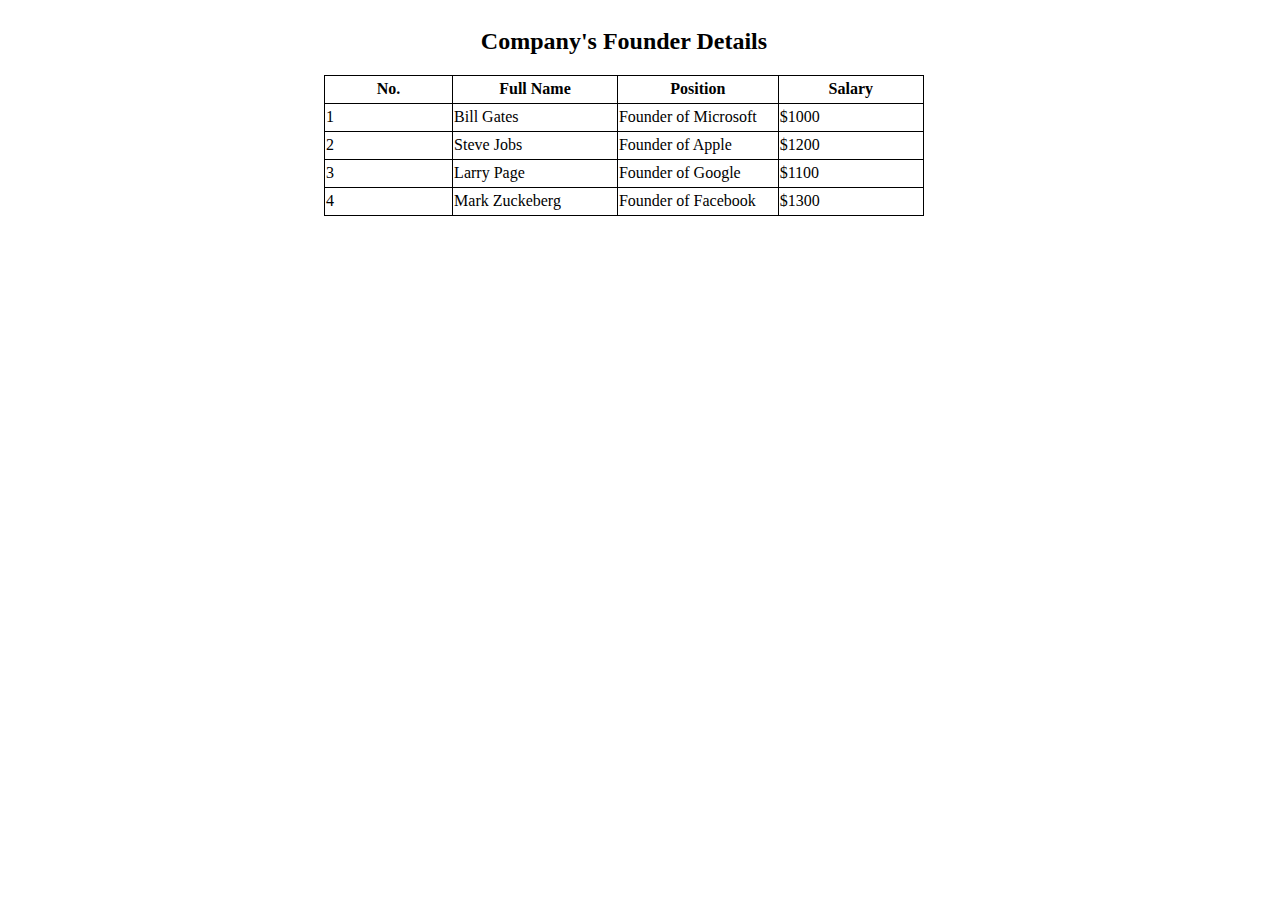
<file: assi html CAP 06/assi 3/index.html>
<!DOCTYPE html>
<html lang="en">
<head>
    <meta charset="UTF-8">
    <meta name="viewport" content="width=device-width, initial-scale=1.0">
    <title>table</title>
    <style>
        table,th,td{
            border: 1px solid black;
            width: 600px;
            height: 25px;
            border-collapse: collapse;
            margin-left: 25%;
        }
    </style>
</head>
<body>
    <table>
        <caption><h2>Company's Founder Details</h2></caption>
        <thead>
            <th>No.</th>
            <th>Full Name</th>
            <th>Position</th>
            <th>Salary</th>
        </thead>
        <tbody>
            <tr>
                <td>1</td>
                <td>Bill Gates</td>
                <td>Founder of Microsoft</td>
                <td>$1000</td>
            </tr>
            <tr>
                <td>2</td>
                <td>Steve Jobs</td>
                <td>Founder of Apple</td>
                <td>$1200</td>
            </tr>
            <tr>
                <td>3</td>
                <td>Larry Page</td>
                <td>Founder of Google</td>
                <td>$1100</td>
            </tr>
            <tr>
                <td>4</td>
                <td>Mark Zuckeberg</td>
                <td>Founder of Facebook</td>
                <td>$1300</td>
            </tr>
        </tbody>
    </table>
</body>
</html>
</file>
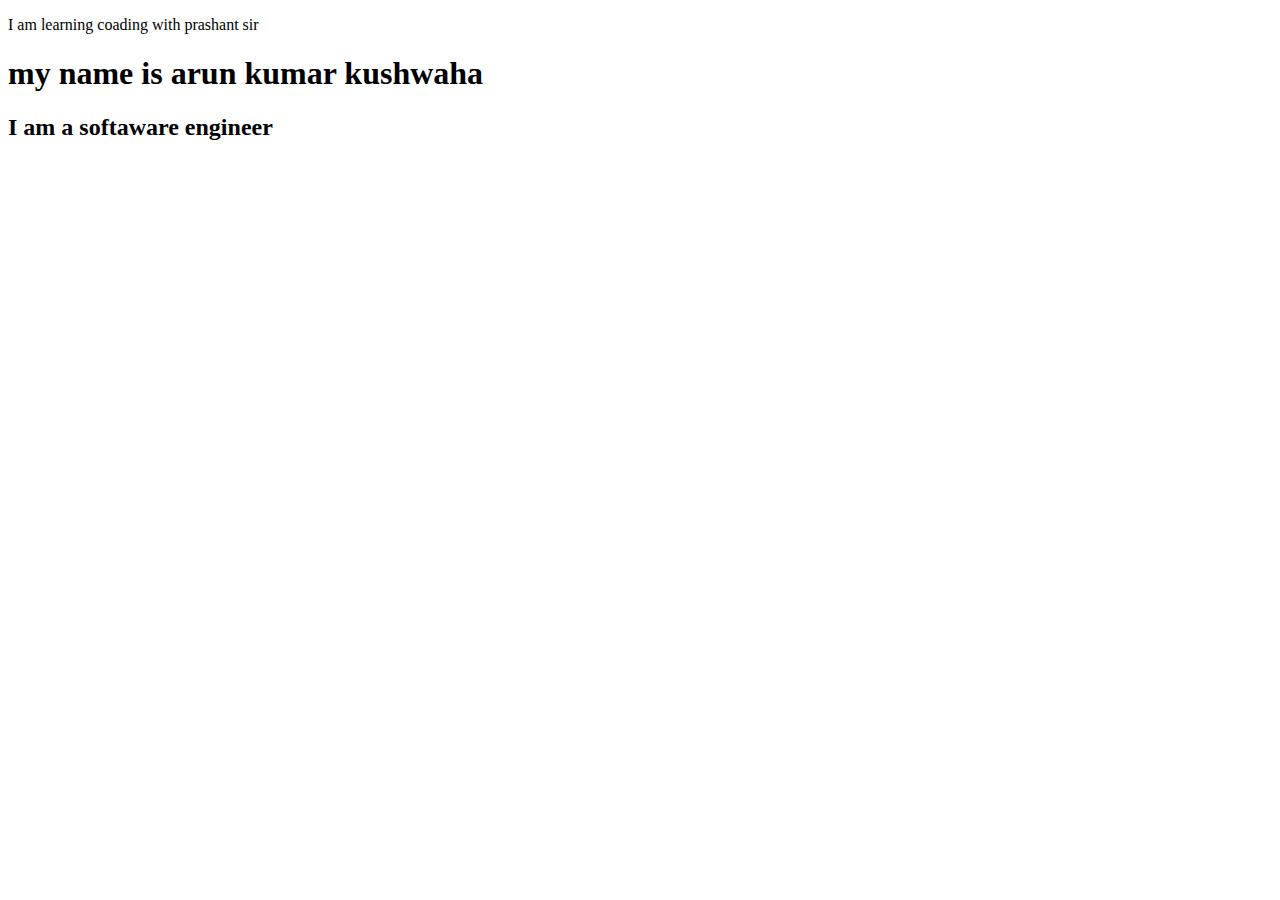
<file: KG COADING/1 html/level1/index.html>
<!DOCTYPE html>
<html lang="en">
<head>
    <meta charset="UTF-8">
    <meta name="viewport" content="width=device-width, initial-scale=1.0">
    <title>lavel_1</title>
</head>
<body>
    <p>I am learning coading with prashant sir</p>
    <h1>my name is arun kumar kushwaha</h1>
    <h2>I am a softaware engineer</H2>
</body>
</html>
</file>
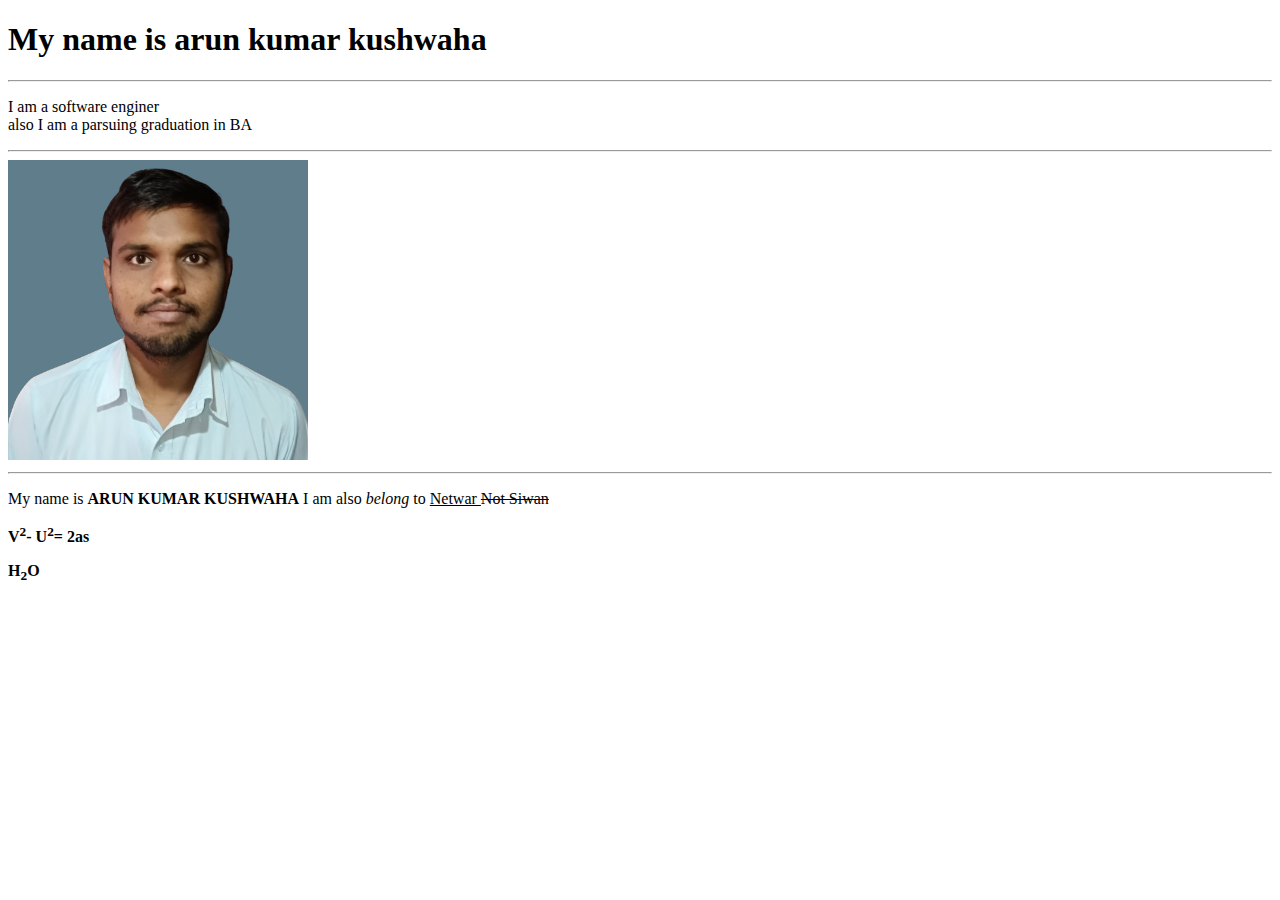
<file: KG COADING/1 html/level2/index.html>
<!DOCTYPE html>
<html lang="en">
<head>
    <meta charset="UTF-8">
    <meta name="viewport" content="width=device-width, initial-scale=1.0">
    <title>lavel-2</title>
</head>
<body>
    <h1>My name is arun kumar kushwaha</h1><hr>
    <p>I am a software enginer<br> also I am a parsuing graduation in BA</p><hr>
    <a href="https://arunmaurya1998.github.io/My-portfolio/" target="_blank">
        <img style="height: 300px; width: 300px;" src="./img/myphoto.png" alt="Arun's Image"><hr>
    </a>
    
    <p>My name is <b>ARUN KUMAR KUSHWAHA</b> I am also <i>belong</i> to <u>Netwar </u><s>Not Siwan</s></p>
    <p><b>V<sup>2</sup>- U<sup>2</sup>= 2as</b></p>
    <b>H<sub>2</sub>O</b>
</body>
</html>
</file>
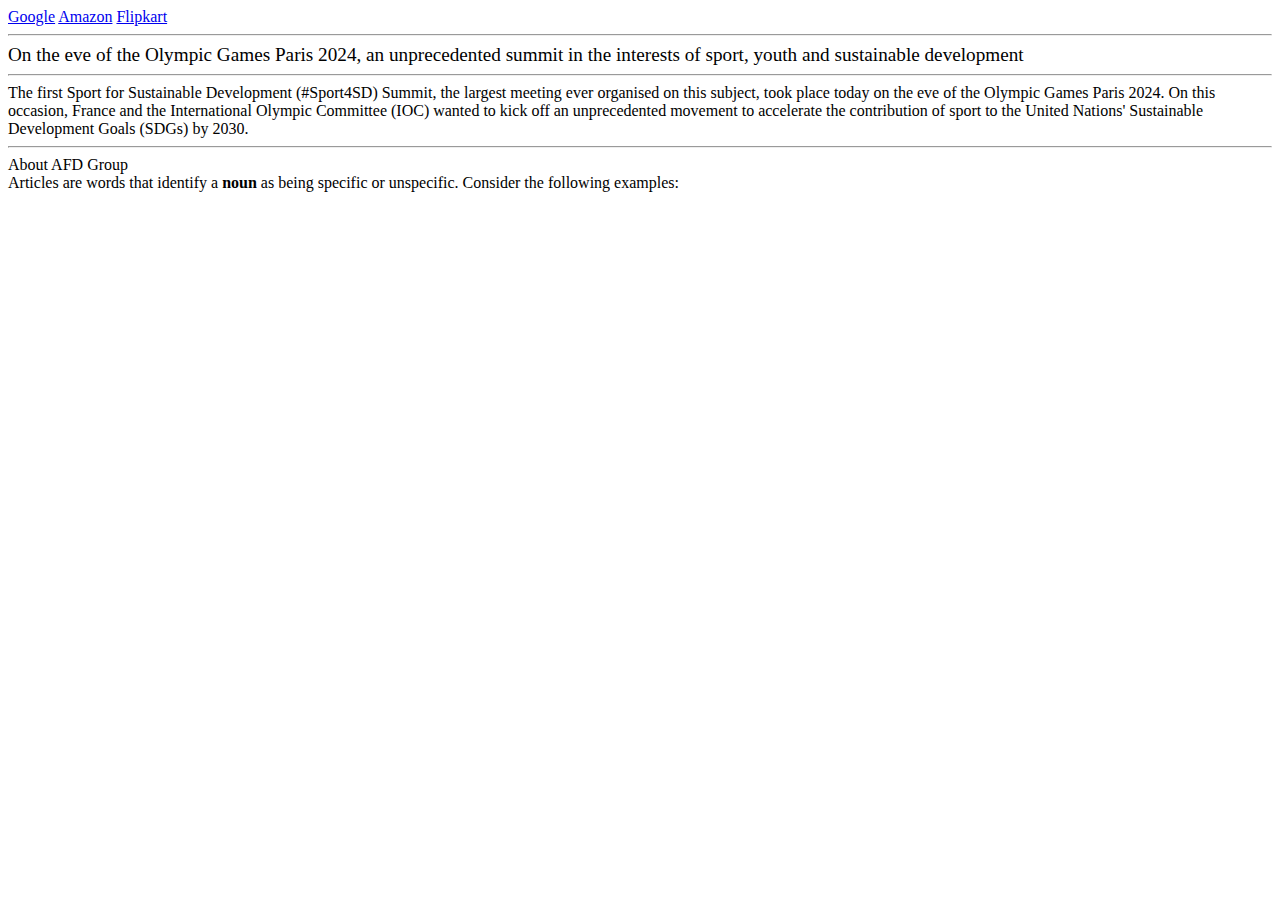
<file: KG COADING/1 html/level4/index.html>
<!DOCTYPE html>
<html lang="en">
<head>
    <meta charset="UTF-8">
    <meta name="viewport" content="width=device-width, initial-scale=1.0">
    <title>level4</title>
</head>
<body>
    <nav>
        <a href="https://www.google.com/" target="_blank">Google</a>
        <a href="https://www.amazon.in/" target="_blank">Amazon</a>
        <a href="https://www.flipkart.com/" target="_blank">Flipkart</a>
        <hr>
    </nav>
    <header><big>On the eve of the Olympic Games Paris 2024, an unprecedented summit in the interests of sport, youth and sustainable development</big></header><hr>
    <main>
        <section>
            <article>The first Sport for Sustainable Development (#Sport4SD) Summit, the largest meeting ever organised on this subject, took place today on the eve of the Olympic Games Paris 2024. On this occasion, France and the International Olympic Committee (IOC) wanted to kick off an unprecedented movement to accelerate the contribution of sport to the United Nations' Sustainable Development Goals (SDGs) by 2030.</article>
            <hr>
            <aside>About AFD Group</aside>
        </section>
        <section>
            <div>Articles are words that identify a<span><b> noun </b></span> as being specific or unspecific. Consider the following examples:</div>
        </section>
    </main>
    <footer></footer>
</body>
</html>
</file>
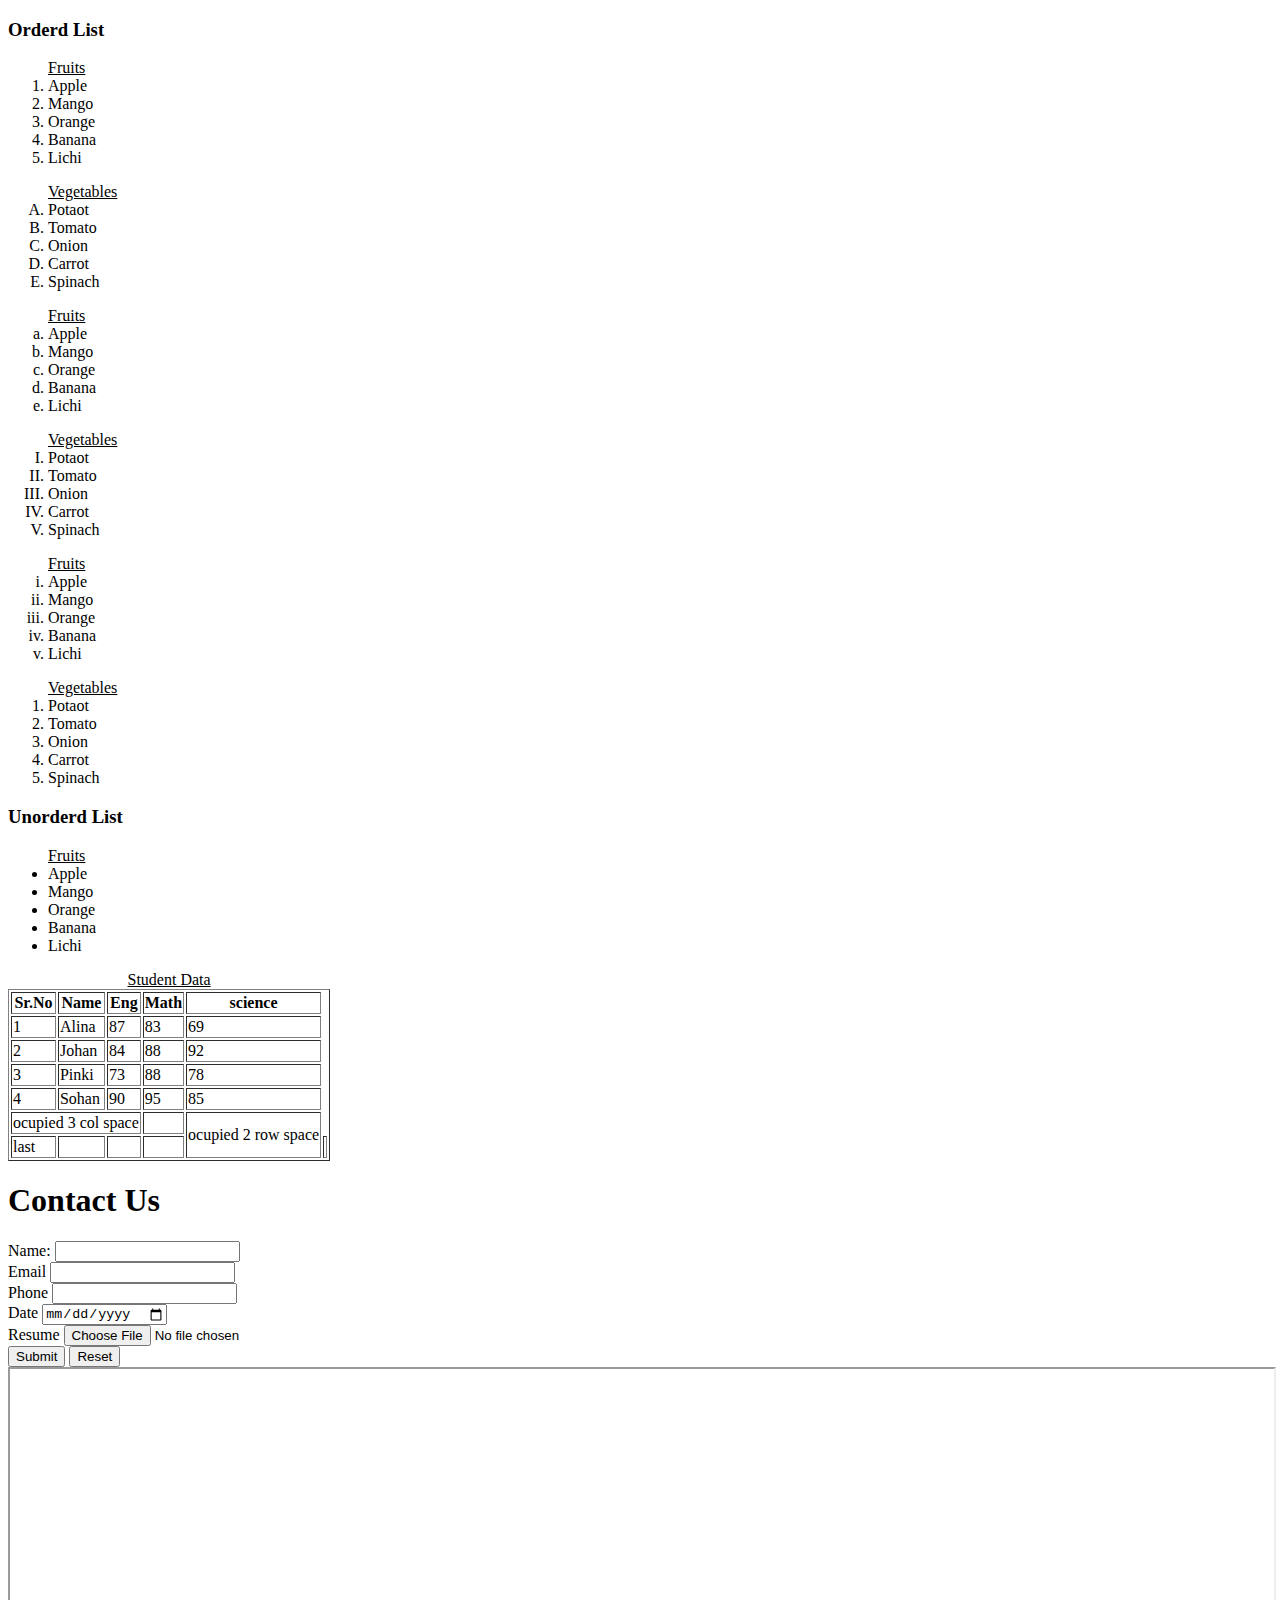
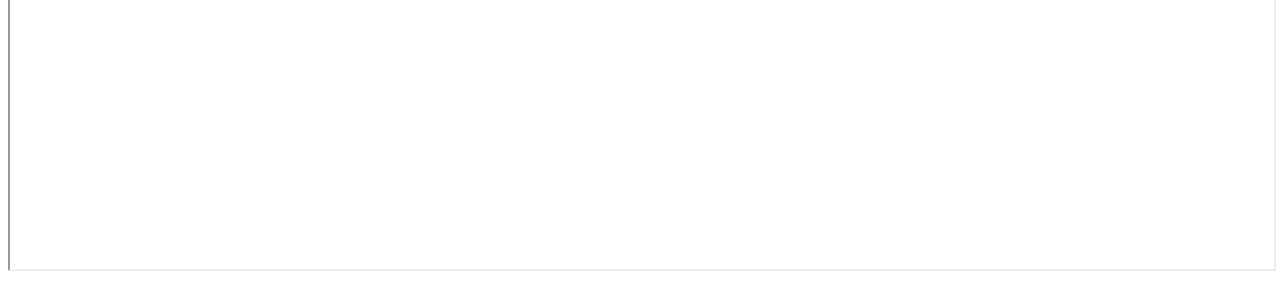
<file: KG COADING/1 html/level5/index.html>
<!DOCTYPE html>
<html lang="en">
<head>
    <meta charset="UTF-8">
    <meta name="viewport" content="width=device-width, initial-scale=1.0">
    <title>lavel-5</title>
</head>
<body>
    <h3>Orderd List</h3>
    <ol><u>Fruits</u>
        <li>Apple</li>
        <li>Mango</li>
        <li>Orange</li>
        <li>Banana</li>
        <li>Lichi</li>
    </ol>
    <ol type="A"><u>Vegetables</u>
        <li>Potaot</li>
        <li>Tomato</li>
        <li>Onion</li>
        <li>Carrot</li>
        <li>Spinach</li>
    </ol>
    <ol type="a"><u>Fruits</u>
        <li>Apple</li>
        <li>Mango</li>
        <li>Orange</li>
        <li>Banana</li>
        <li>Lichi</li>
    </ol>
    <ol type="I"><u>Vegetables</u>
        <li>Potaot</li>
        <li>Tomato</li>
        <li>Onion</li>
        <li>Carrot</li>
        <li>Spinach</li>
    </ol>
    <ol type="i"><u>Fruits</u>
        <li>Apple</li>
        <li>Mango</li>
        <li>Orange</li>
        <li>Banana</li>
        <li>Lichi</li>
    </ol>
    <ol type="1"><u>Vegetables</u>
        <li>Potaot</li>
        <li>Tomato</li>
        <li>Onion</li>
        <li>Carrot</li>
        <li>Spinach</li>
    </ol>
    <h3>Unorderd List</h3>
    <ul type="*"><u>Fruits</u>
        <li>Apple</li>
        <li>Mango</li>
        <li>Orange</li>
        <li>Banana</li>
        <li>Lichi</li>
    </ul>
    <table border="1">
        <caption><u>Student Data</u></caption>
        <tr>
            <th>Sr.No</th>
            <th>Name</th>
            <th>Eng</th>
            <th>Math</th>
            <th>science</th>
        </tr>
        <tr>
            <td>1</td>
            <td>Alina</td>
            <td>87</td>
            <td>83</td>
            <td>69</td>
        </tr>
        <tr>
            <td>2</td>
            <td>Johan</td>
            <td>84</td>
            <td>88</td>
            <td>92</td>
        </tr>
        <tr>
            <td>3</td>
            <td>Pinki</td>
            <td>73</td>
            <td>88</td>
            <td>78</td>
        </tr>
        <tr>
            <td>4</td>
            <td>Sohan</td>
            <td>90</td>
            <td>95</td>
            <td>85</td>
        </tr>
        <tr>
            <td colspan="3">ocupied 3 col space</td>
            <td></td>
            <td rowspan="2">ocupied 2 row space</td>
        </tr>
        <tr>
            <td>last</td>
            <td></td>
            <td></td>
            <td></td>
            <td></td>
        </tr>
    </table>
    <form action="/data.html">
        <h1>Contact Us</h1>
        <label for="name">Name:</label>
        <input type="text" id="name"><br>
        <label for="email">Email</label>
        <input type="email" id="email"><br>
        <label for="phone">Phone</label>
        <input type="number" id="phone"><br>
        <label for="Data">Date</label>
        <input type="date" id="date"><br>
        <label for="resume">Resume</label>
        <input type="file"><br>
        <button type="submit">Submit</button>
        <button type="reset">Reset</button>
    </form>

    <iframe width="100%" height="500px" src="https://hi.wikipedia.org/wiki/%E0%A4%B8%E0%A5%8D%E0%A4%B5%E0%A4%BE%E0%A4%B8%E0%A5%8D%E0%A4%A5%E0%A5%8D%E0%A4%AF"></iframe>
</body>
</html>
</file>
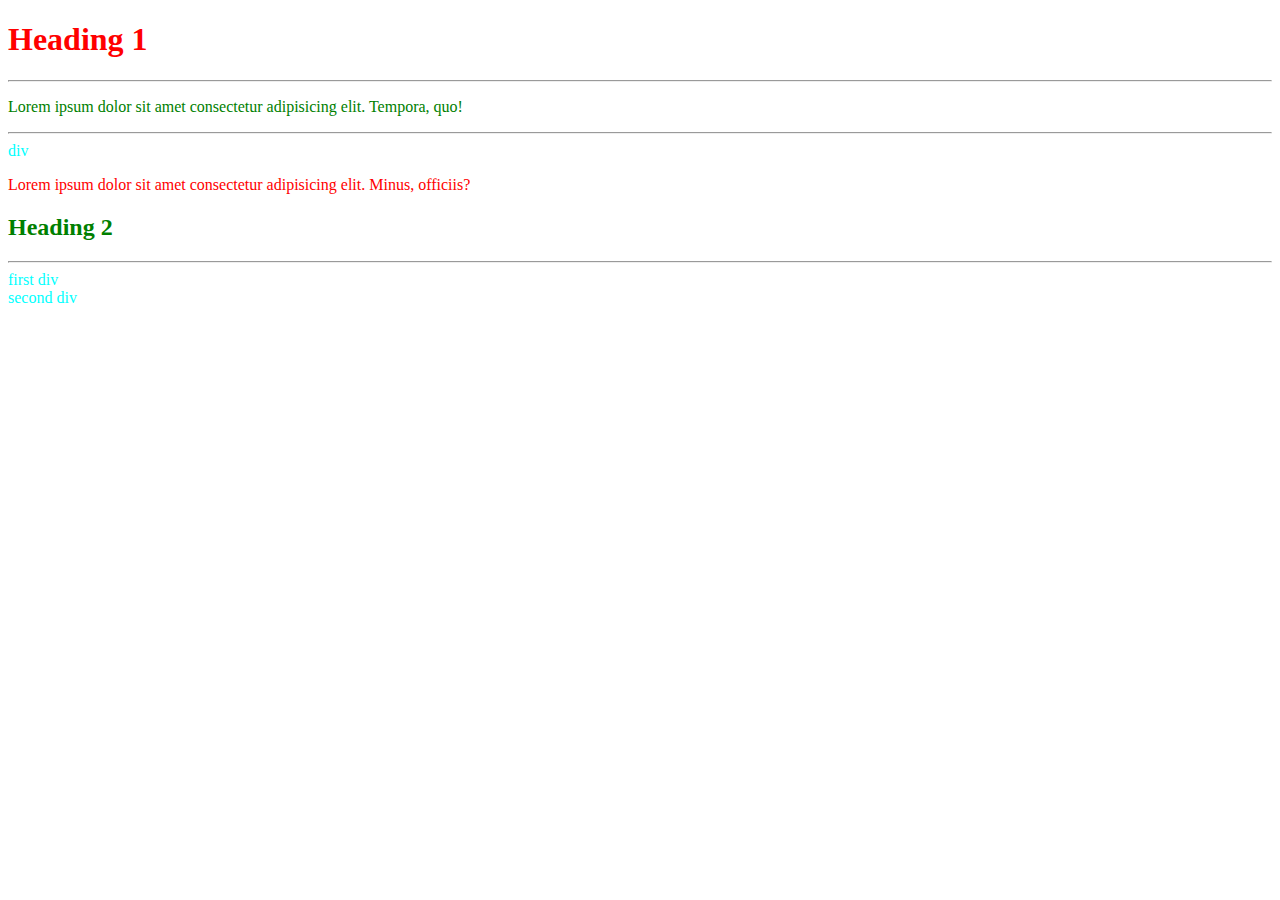
<file: KG COADING/2 CSS/lavel 1/index.html>
<!DOCTYPE html>
<html lang="en">
<head>
    <meta charset="UTF-8">
    <meta name="viewport" content="width=device-width, initial-scale=1.0">
    <title>Document</title>
    <link rel="stylesheet" href="index.css">
    <style>
        h1{
            color: red;
        }
       #heading p{
        color: green;
       }
       #div{
        color: aqua;
       }
       p{
        color: red;
       }

       .h2{
        color: green;
       }
       #second{
        color: red;
       }
       #first , #second{
        color: aqua;
       }

     
    </style>
</head>
<body>
    <h1>Heading 1</h1>
    <hr>
    <div id="heading">
        <p >Lorem ipsum dolor sit amet consectetur adipisicing elit. Tempora, quo!</p>
    </div>
    <hr>
    <!-- this is my comment -->

    <div id="div">div</div>

    <p>Lorem ipsum dolor sit amet consectetur adipisicing elit. Minus, officiis?</p>

    <h2 class="h2"> Heading 2</h2>
    <hr>

    <div id="first">first div</div>
    <div id="second">second div</div>
</body>
</html>
</file>
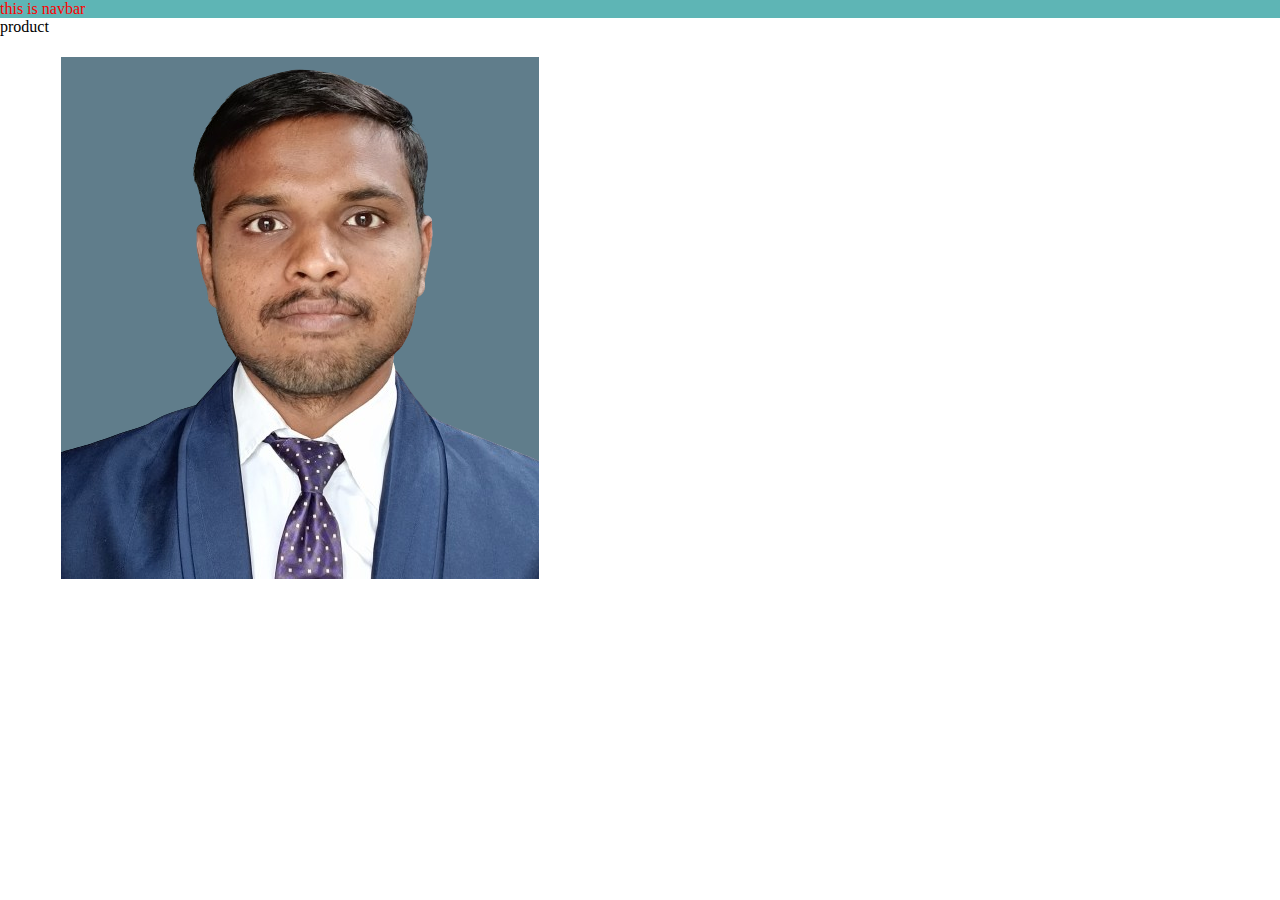
<file: KG COADING/2 CSS/lavel 2/index.html>
<!DOCTYPE html>
<html lang="en">
<head>
    <meta charset="UTF-8">
    <meta name="viewport" content="width=device-width, initial-scale=1.0">
    <title>Practice set 2</title>
    <style>
        *{
            margin: 0; padding: 0;
        }
        #bar{
            background-color: rgba(77, 173, 173,0.9);
            color: red;
        }
        /* main{
            background-color: rgba(86, 181, 149,.1);
            height: 500px;
            
        } */
        #bg_img{
            background-image: url(arun.png);
            height: 600px;
            width: 600px;
            background-repeat: no-repeat;
            background-position: center;
            visibility: visible;
        }
    </style>
</head>
<body>
    <header><div id="bar">this is navbar</div></header>
    <main>
       
    </main>
    <div id="bg_img">product</div>
    <footer></footer>
    
</body>
</html>
</file>
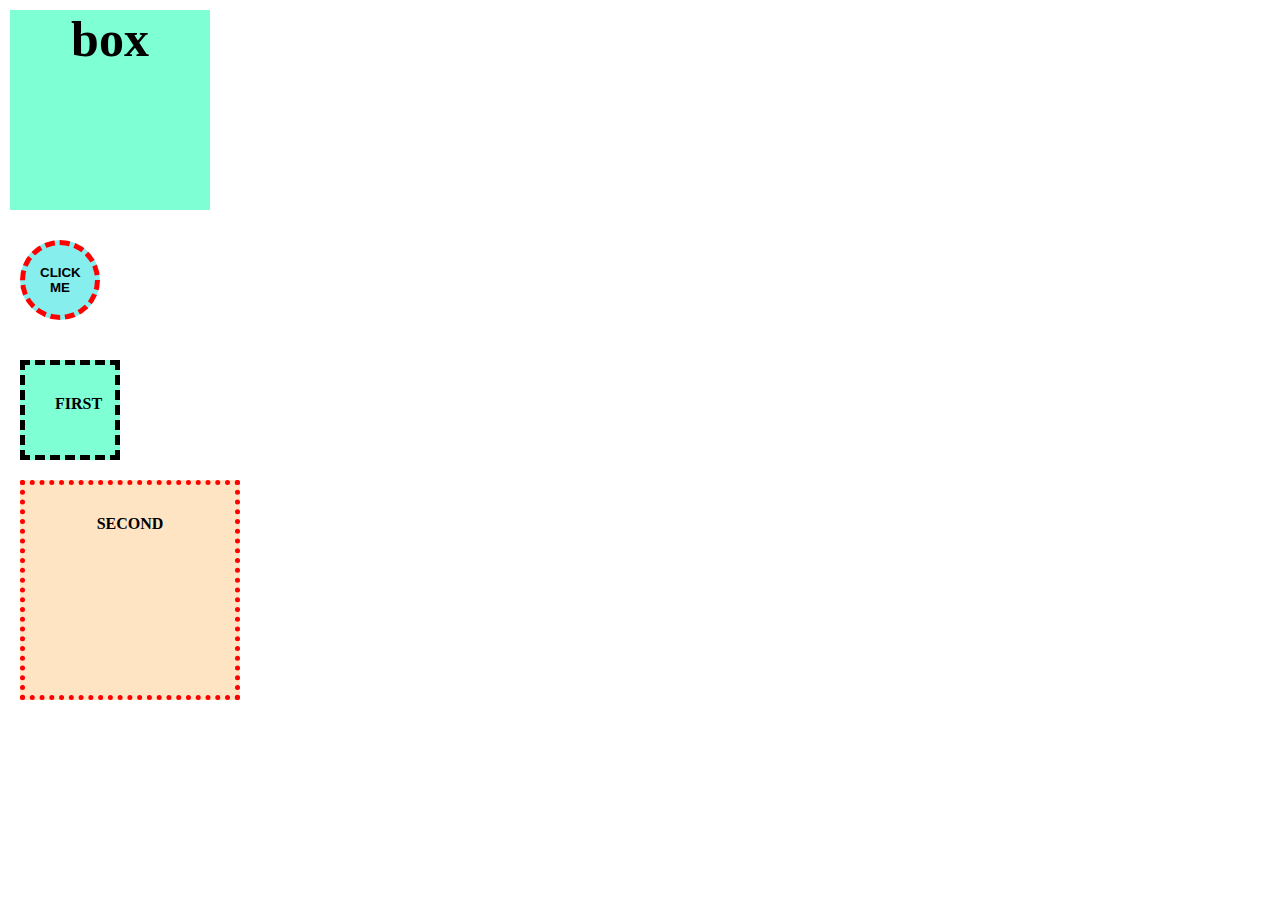
<file: KG COADING/2 CSS/lavel 4/index.html>
<!DOCTYPE html>
<html lang="en">
<head>
    <meta charset="UTF-8">
    <meta name="viewport" content="width=device-width, initial-scale=1.0">
    <title>practce set 4</title>
    <link rel="stylesheet" href="index.css">
</head>
<body>
    <div id="div_1">box</div>
    <button id="button">click me</button>
    <div id="first">first</div>
    <div id="second">second</div>
</body>
</html>
</file>
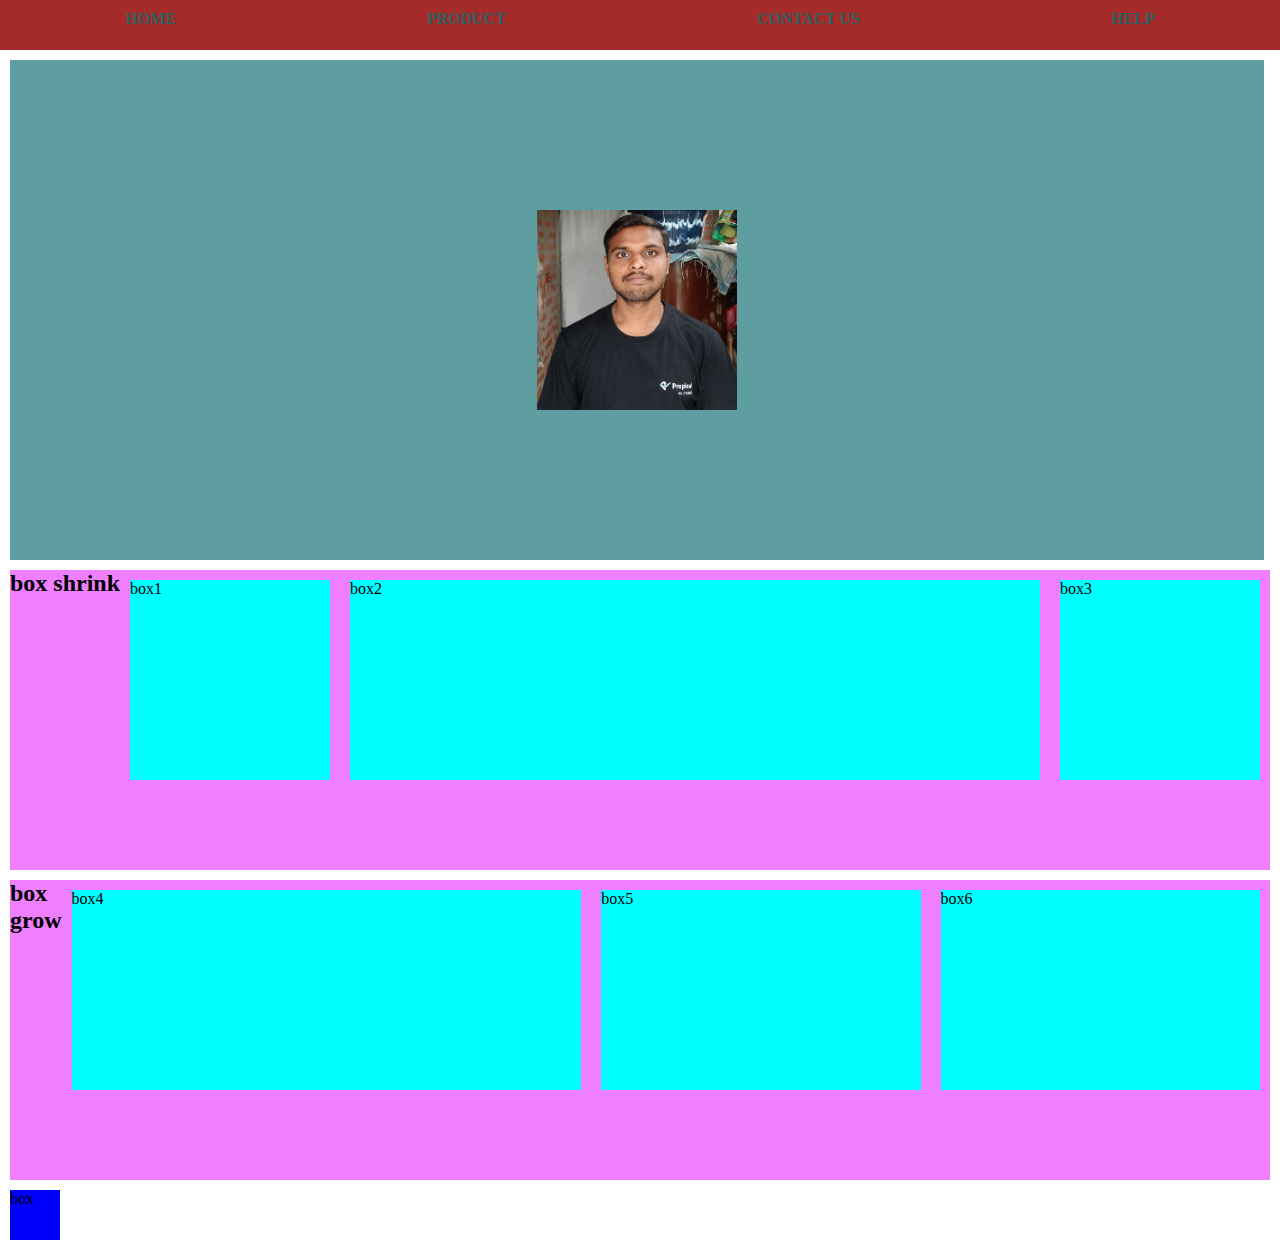
<file: KG COADING/2 CSS/lavel 6/index.html>
<!DOCTYPE html>
<html lang="en">
<head>
    <meta charset="UTF-8">
    <meta name="viewport" content="width=device-width, initial-scale=1.0">
    <title>practice set 6</title>
    <link rel="stylesheet" href="index.css">

</head>
<body>
    <header>
        <nav>
            <a href="#home">home</a>
            <a href="#product">product</a>
            <a href="#contact">contact us</a>
            <a href="#help">help</a>
        </nav>
    </header>
    <main>
        <div id="cont1"><img src="img_folder/my_img.jpg" alt="my img"></div>
        <div id="cont2">
            <h2>box shrink</h2>
            <div id="box1" class="box">box1</div>
            <div id="box2" class="box">box2</div>
            <div id="box3" class="box">box3</div>
        </div>
        <div id="cont3">
            <h2>box grow</h2>
            <div id="box4" class="box_">box4</div>
            <div id="box5" class="box_">box5</div>
            <div id="box6" class="box_">box6</div>
        </div>

        <div id="div">box</div>
    </main>
</body>
</html>
</file>
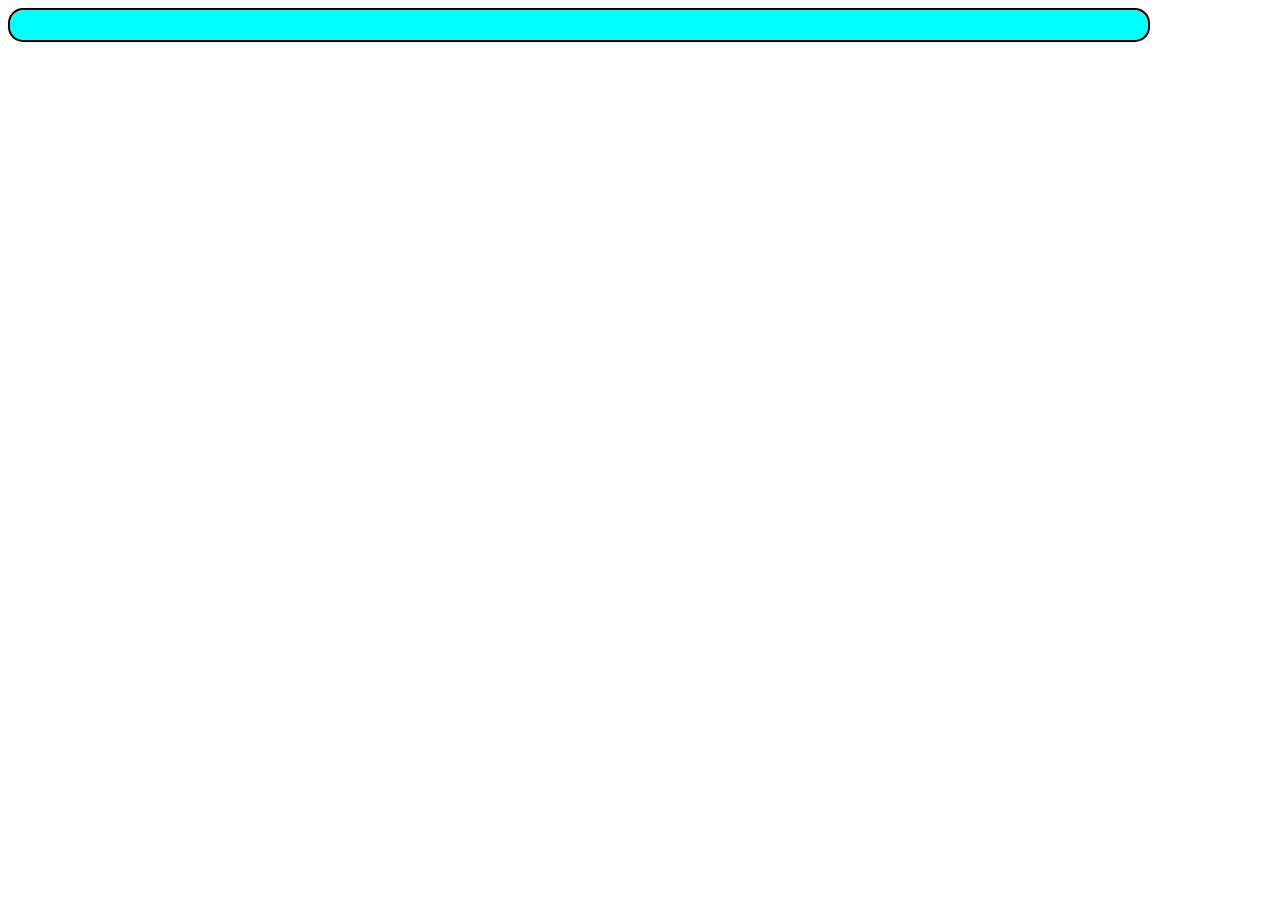
<file: KG COADING/2 CSS/lavel 7/index.html>
<!DOCTYPE html>
<html lang="en">
<head>
    <meta charset="UTF-8">
    <meta name="viewport" content="width=device-width, initial-scale=1.0">
    <title>practice set 7</title>
    <link rel="stylesheet" href="index.css">
</head>
<body>
    <div id="container">
        <div id="box"></div>
    </div>
</body>
</html>
</file>
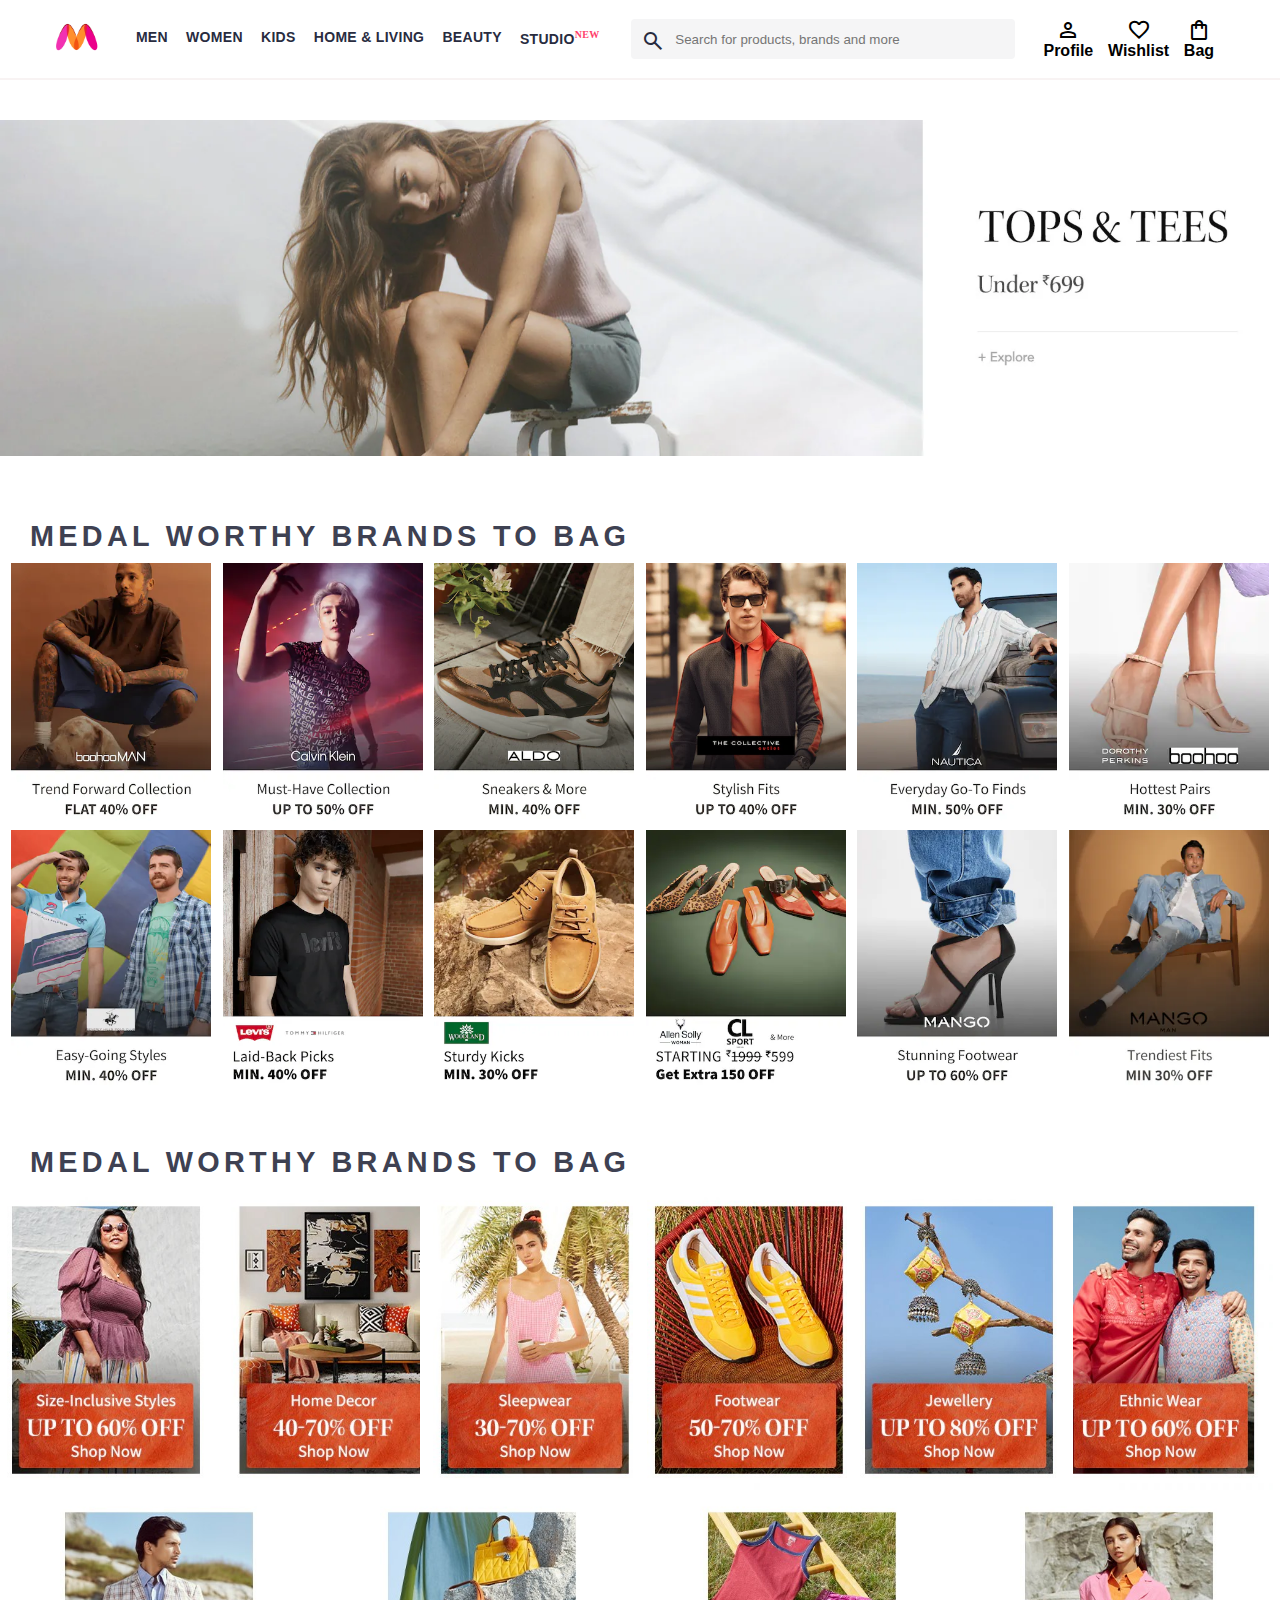
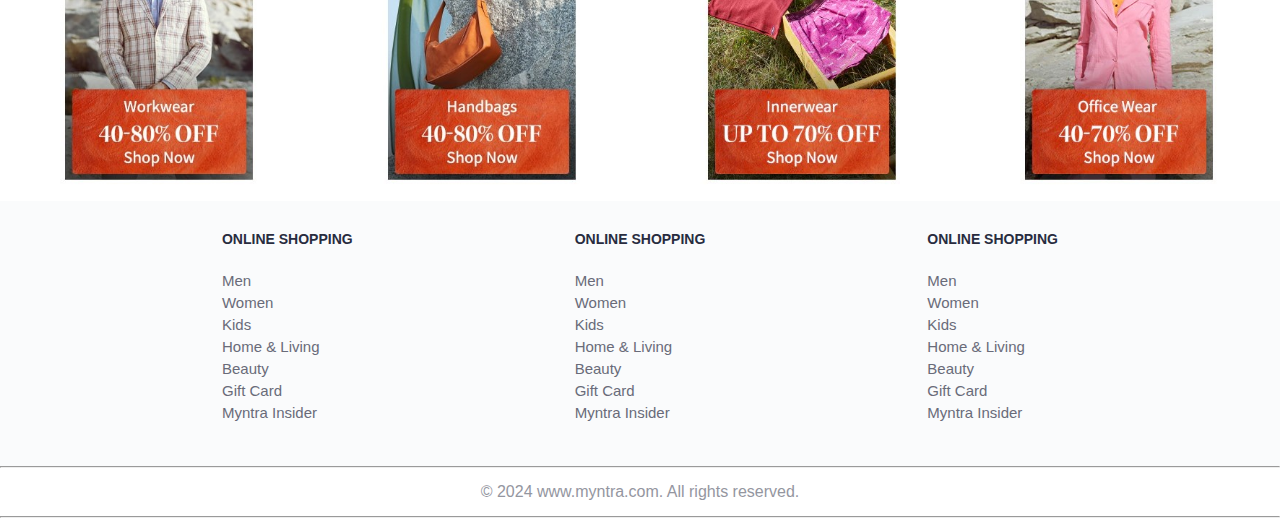
<file: KG COADING/2 CSS/project myntra/index.html>
<!DOCTYPE html>
<html lang="en">
<head>
    <meta charset="UTF-8">
    <meta name="viewport" content="width=device-width, initial-scale=1.0">
    <title>mytra clone</title>
    <link rel="stylesheet" href="index.css">
    <link rel="stylesheet" href="https://fonts.googleapis.com/css2?family=Material+Symbols+Outlined:opsz,wght,FILL,GRAD@20..48,100..700,0..1,-50..200" />
</head>
<body>
    <header>
        <div id="logo_container">
            <a href="#"><img class="myntra_logo" src="imag/myntra_logo.webp" alt="myntra_logo"></a>
        </div>
        <nav class="nav_bar">
            <a href="#">MEN</a>
            <a href="#">WOMEN</a>
            <a href="#">KIDS</a>
            <a href="#">HOME & LIVING</a>
            <a href="#">BEAUTY</a>
            <a href="#">STUDIO<SUP>NEW</SUP></a>
        </nav>
        <div class="search_bar">
            <span class="material-symbols-outlined search_icon">search</span>
            <input class="search_input" placeholder="Search for products, brands and more">
        </div>
        <div class="action_bar">
            <div class="action_container">
                <span class="material-symbols-outlined">person</span>
                <span>Profile</span>
            </div>
            <div class="action_container">
                <span class="material-symbols-outlined">favorite</span>
                <span>Wishlist</span>
            </div>
            <div class="action_container">
                <span class="material-symbols-outlined">shopping_bag</span>
                <span>Bag</span>
            </div>
        </div>
    </header>
    <main>
        <div class="banner_container"><img class="banner_img" src="imag/banner.jpg" alt="banner_img"></div>

        <div class="items_heading">MEDAL WORTHY BRANDS TO BAG</div>
        <div class="offers_items">
            <a href="#"><img class="sale_items" src="imag/offers/1.png" alt="sale_items"></a>
            <a href="#"><img class="sale_items" src="imag/offers/2.png" alt="sale_items"></a>
            <a href="#"><img class="sale_items" src="imag/offers/3.png" alt="sale_items"></a>
            <a href="#"><img class="sale_items" src="imag/offers/4.png" alt="sale_items"></a>
            <a href="#"><img class="sale_items" src="imag/offers/5.png" alt="sale_items"></a>
            <a href="#"><img class="sale_items" src="imag/offers/6.png" alt="sale_items"></a>
            <a href="#"><img class="sale_items" src="imag/offers/7.png" alt="sale_items"></a>
            <a href="#"><img class="sale_items" src="imag/offers/8.png" alt="sale_items"></a>
            <a href="#"><img class="sale_items" src="imag/offers/9.png" alt="sale_items"></a>
            <a href="#"><img class="sale_items" src="imag/offers/10.png" alt="sale_items"></a>
            <a href="#"><img class="sale_items" src="imag/offers/11.png" alt="sale_items"></a>
            <a href="#"><img class="sale_items" src="imag/offers/12.png" alt="sale_items"></a>
        </div>

        <div class="items_heading">MEDAL WORTHY BRANDS TO BAG</div>
        <div class="category_items">
            <a href="#"><img class="sale_items" src="imag/categories/1.jpg" alt="sale_items"></a>
            <a href="#"><img class="sale_items" src="imag/categories/2.jpg" alt="sale_items"></a>
            <a href="#"><img class="sale_items" src="imag/categories/3.jpg" alt="sale_items"></a>
            <a href="#"><img class="sale_items" src="imag/categories/4.jpg" alt="sale_items"></a>
            <a href="#"><img class="sale_items" src="imag/categories/5.jpg" alt="sale_items"></a>
            <a href="#"><img class="sale_items" src="imag/categories/6.jpg" alt="sale_items"></a>
            <a href="#"><img class="sale_items" src="imag/categories/7.jpg" alt="sale_items"></a>
            <a href="#"><img class="sale_items" src="imag/categories/8.jpg" alt="sale_items"></a>
            <a href="#"><img class="sale_items" src="imag/categories/9.jpg" alt="sale_items"></a>
            <a href="#"><img class="sale_items" src="imag/categories/10.jpg" alt="sale_items"></a>
        </div>
    </main>
    <footer>
        <div class="footer_container">
            <div class="footer_column">
                <h3>ONLINE SHOPPING</h3>
                <a href="#">Men</a>
                <a href="#">Women</a>
                <a href="#">Kids</a>
                <a href="#">Home & Living</a>
                <a href="#">Beauty</a>
                <a href="#">Gift Card</a>
                <a href="#">Myntra Insider</a>
            </div>

            <div class="footer_column">
                <h3>ONLINE SHOPPING</h3>
                <a href="#">Men</a>
                <a href="#">Women</a>
                <a href="#">Kids</a>
                <a href="#">Home & Living</a>
                <a href="#">Beauty</a>
                <a href="#">Gift Card</a>
                <a href="#">Myntra Insider</a>
            </div>

            <div class="footer_column">
                <h3>ONLINE SHOPPING</h3>
                <a href="#">Men</a>
                <a href="#">Women</a>
                <a href="#">Kids</a>
                <a href="#">Home & Living</a>
                <a href="#">Beauty</a>
                <a href="#">Gift Card</a>
                <a href="#">Myntra Insider</a>
            </div>
        </div>

        <hr>

        <div class="copyright">© 2024 www.myntra.com. All rights reserved.</div>

    </footer>
    <hr>
</body>
</html>
</file>
<file: KG COADING/2 CSS/lavel 1/index.css>
#heading{
    color: orangered;
}

/* this my comment */
</file>
<file: KG COADING/2 CSS/lavel 4/index.css>
*{
    margin: 0px;
    padding: 0px;
}
#div_1{
   height: 200px;
   width: 200px;
   background-color: aquamarine;
   font-size: 50px;
   text-align: center;
   font-weight: bold; 
   margin: 10px;
}
#button{
    height: 80px;
    width: 80px;
    padding: 10px 15px;
    margin: 20px;
    border:5px dashed red;
    border-radius: 40px;
    font-weight: bold;
    text-transform: uppercase;
    background-color: rgba(15, 221, 221, 0.5);
}
#first{
    height: 100px;
    width: 100px;
    background-color: aquamarine;
    margin: 20px;
    text-align: center;
    font-weight: 900;
    padding: 30px;
    text-transform: uppercase;
    border: 5px dashed black;
    box-sizing: border-box;
}

#second{
    height: 150px;
    width: 150px;
    background-color: bisque;
    margin: 20px;
    text-align: center;
    text-transform: uppercase;
    font-weight: 900;
    padding: 30px;
    border:5px dotted red;
    box-sizing: content-box;
}
</file>
<file: KG COADING/2 CSS/lavel 6/index.css>
*{
    margin: 0px;
    padding: 0px;
}

header{
    height: 50px;
    background-color: brown;
}

nav{
    padding: 10px 0px;
    display: flex;
    justify-content: space-around;
}

nav a{
    text-transform: uppercase;
    text-decoration: none;
    font-weight: bold;
    color: rgb(43, 97, 97);
}
#cont1{
    width: 98%;
    height: 500px;
    background-color: cadetblue;
    margin: 10px;
    display: flex;
    justify-content: center;
    align-items: center;
}

img{
    width: 200px;
    height: 200px;
}

#cont2{
    height: 300px;
    background-color: rgb(240, 127, 255);
    margin: 10px;
    display: flex;
}
.box{
    width: 200px;
    height: 200px;
    margin: 10px;
    background-color: aqua;
}
#box2{
    flex-grow: 1;
}
.box_{
    width: 700px;
    height: 200px;
    margin: 10px;
    background-color: aqua;
}
#cont3{
    height: 300px;
    background-color: rgb(240, 127, 255);
    margin: 10px;
    display: flex;
}
#box4{
    flex-shrink: .5;
}
#div{
    width: 50px;
    height: 50px;
    margin: 10px;
    background-color: green;
}

@media screen and (min-width:300px) and (max-width: 400px) {
    #div{
        background-color: red;
        width: 100px;
        height: 100px;
    } 
    }

@media screen and (min-width:400px) {
#div{
    background-color: blue;
} 
}
</file>
<file: KG COADING/2 CSS/lavel 7/index.css>
#container{
    width: 90%;
    height: 30px;
    background-color: rgb(179, 179, 149);
   
    border: 2px solid black;
    border-radius: 15px;
    position: relative;
    left: 4s;
}

#box{
    background-color: aqua;
    border-radius: 15px;
    height: 100%;
    animation: animate 3s;
}

@keyframes animate {
    0% {width:0%;}
    90% {width:90%;}
    95% {width:50%;}
    98% {width:70%;}
    100% {width:100%;}
}
</file>
<file: KG COADING/2 CSS/project myntra/index.css>
*{
    padding: 0px;
    margin: 0px;
    font-family: Assistant, -apple-system, BlinkMacSystemFont, Segoe UI, Roboto, Helvetica, Arial, sans-serif;
    box-sizing: border-box;
}

/* navigation section */
header{
    display: flex;
    background-color: #ffff;
    justify-content: space-between;
    height: 80px;
    align-items: center;
    border-bottom: 2px solid #f8f3f3;
}

/* logo */
.myntra_logo{
    height: 36px;
    width: 53px;
}
#logo_container{
    margin-left: 4%;
}
.action_bar{
    margin-right: 4%;
}

/* nav_bar */
.nav_bar{
   min-width: 500px;
   display: flex;
   justify-content: space-evenly;
}

.nav_bar a{
    font-size: 14px;
    letter-spacing: .3px;
    color: #282c3f;
    text-decoration: none;
    font-weight: 700;
    text-transform: uppercase;
    padding: 28px 0;
    border-bottom: 3px solid #ffffff;
}
.nav_bar a:hover{
    border-bottom: 3px solid #f54c77;
}

.nav_bar a sup{
    font-family: assistant;
    font-size: 10px;
    font-weight: 600;
    color: #ff3f6c;
}

/* search_bar */

.search_bar{
    height: 40px;
    min-width: 200px;
    width: 30%;
    display: flex;
    align-items: center;
}

.search_icon{
    height: 20px;
    padding: 10px;
    box-sizing: content-box;  /* border ke ander hi rahe contact*/
    background-color: #f5f5f6;
    border-radius: 4px 0 0 4px;
    color: #282c3f;
}

.search_input{
    color: #696e79;
    background-color: #f5f5f6;
    flex-grow: calc(1);
    height: 40px;
    border: 0;
   border-radius: 0 4px 4px 0; 
}

/* action bar */

.action_bar{
    display: flex;
    font-weight: 600;
    min-width: 200px;
    justify-content: space-evenly;
}
.action_container{
    display: flex;
    flex-direction: column;
    align-items: center;
}

/* main section */

.banner_container{
    margin: 30px 0px;
}

.banner_img{
    width: 100%;
    padding: 10px 0px;
}

.items_heading{
    text-transform: uppercase;
    color: #3e4152;
    letter-spacing: .15em;
    font-size: 1.8em;
    margin: 50px 0 10px 30px;
    max-height: 5em;
    font-weight: 700;
}

.offers_items{
    display: flex;
    flex-wrap: wrap;
    justify-content: space-evenly;
}

.sale_items{
    width: 200px;
}
.category_items{
    display: flex;
    flex-wrap: wrap;
    justify-content: space-around;
}

/* footer section */

.footer_container{
    padding: 30px 0 40px 0;
    background-color: #fafbfc;
    display: flex;
    justify-content: space-evenly;
}

.footer_column{
    display: flex;
    flex-direction: column;
}

.footer_column a{
    color: #696b79;
    font-size: 15px;
    text-decoration: none;
    padding-bottom: 5px;
}

.footer_column h3{
    color: #282c3f;
    font-size: 14px;
    margin-bottom: 25px;
}
.copyright{
    color: #94969f;
    text-align: center;
    padding: 15px;
}
</file>
